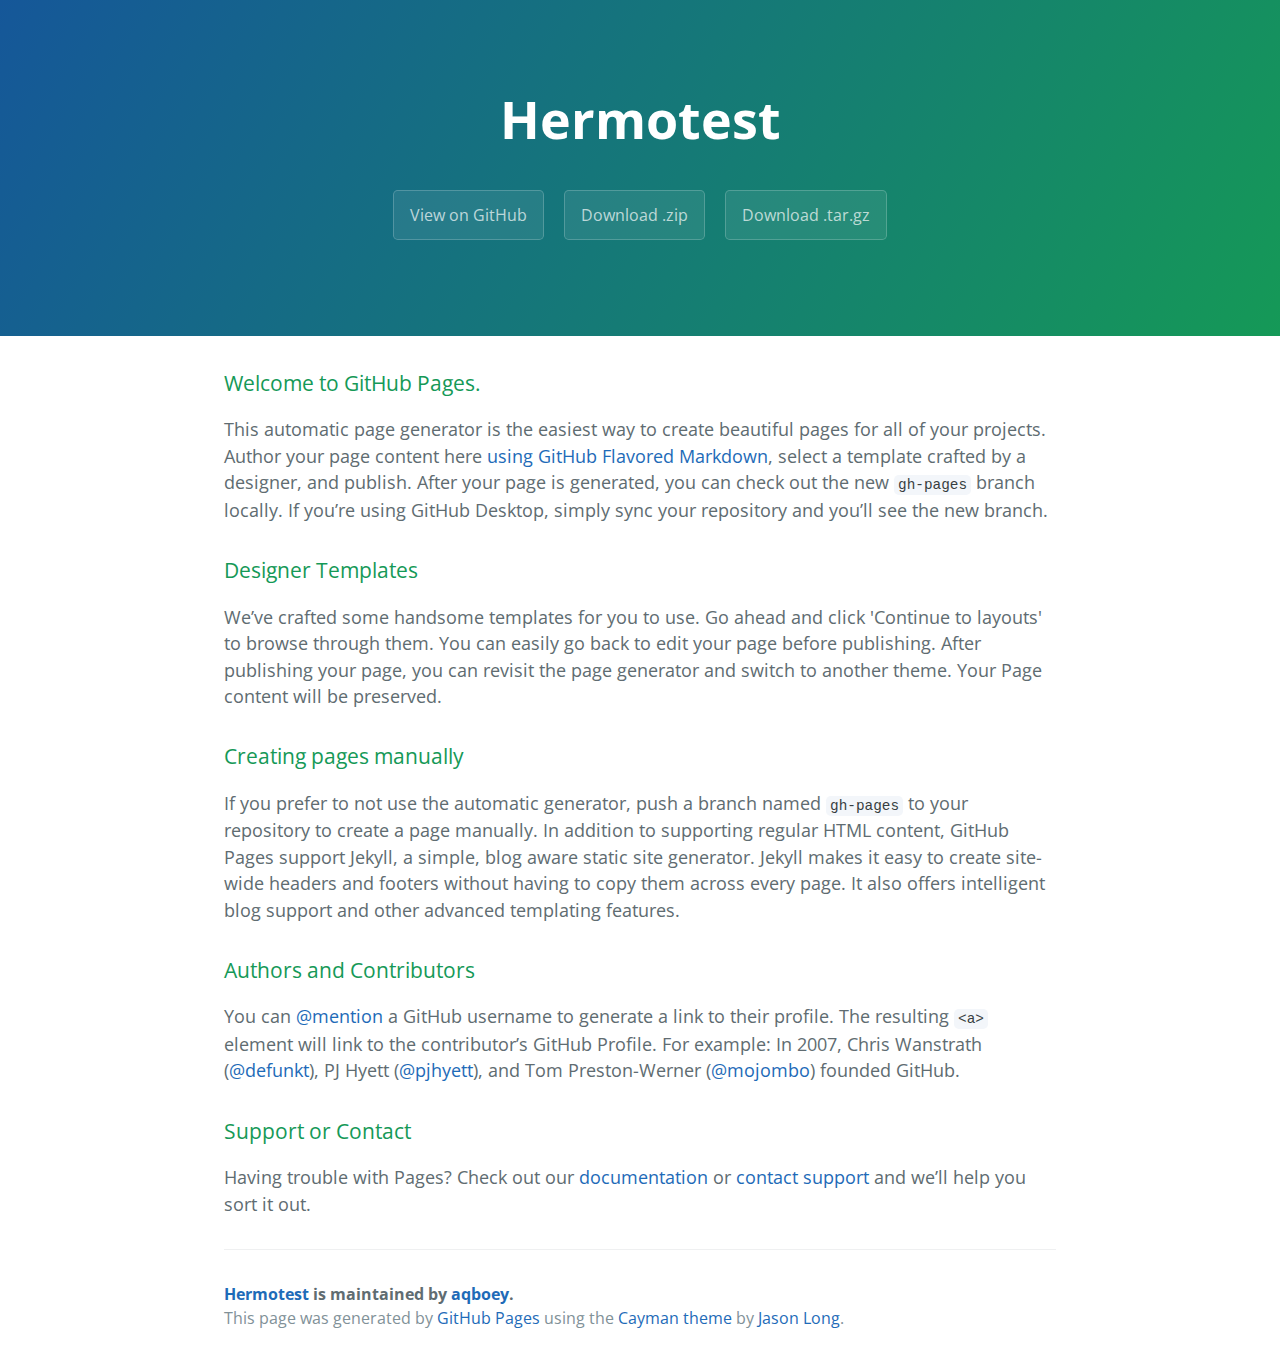
<file: index.html>
<!DOCTYPE html>
<html lang="en-us">
  <head>
    <meta charset="UTF-8">
    <title>Hermotest by aqboey</title>
    <meta name="viewport" content="width=device-width, initial-scale=1">
    <link rel="stylesheet" type="text/css" href="stylesheets/normalize.css" media="screen">
    <link href='https://fonts.googleapis.com/css?family=Open+Sans:400,700' rel='stylesheet' type='text/css'>
    <link rel="stylesheet" type="text/css" href="stylesheets/stylesheet.css" media="screen">
    <link rel="stylesheet" type="text/css" href="stylesheets/github-light.css" media="screen">
  </head>
  <body>
    <section class="page-header">
      <h1 class="project-name">Hermotest</h1>
      <h2 class="project-tagline"></h2>
      <a href="https://github.com/aqboey/hermotest" class="btn">View on GitHub</a>
      <a href="https://github.com/aqboey/hermotest/zipball/master" class="btn">Download .zip</a>
      <a href="https://github.com/aqboey/hermotest/tarball/master" class="btn">Download .tar.gz</a>
    </section>

    <section class="main-content">
      <h3>
<a id="welcome-to-github-pages" class="anchor" href="#welcome-to-github-pages" aria-hidden="true"><span aria-hidden="true" class="octicon octicon-link"></span></a>Welcome to GitHub Pages.</h3>

<p>This automatic page generator is the easiest way to create beautiful pages for all of your projects. Author your page content here <a href="https://guides.github.com/features/mastering-markdown/">using GitHub Flavored Markdown</a>, select a template crafted by a designer, and publish. After your page is generated, you can check out the new <code>gh-pages</code> branch locally. If you’re using GitHub Desktop, simply sync your repository and you’ll see the new branch.</p>

<h3>
<a id="designer-templates" class="anchor" href="#designer-templates" aria-hidden="true"><span aria-hidden="true" class="octicon octicon-link"></span></a>Designer Templates</h3>

<p>We’ve crafted some handsome templates for you to use. Go ahead and click 'Continue to layouts' to browse through them. You can easily go back to edit your page before publishing. After publishing your page, you can revisit the page generator and switch to another theme. Your Page content will be preserved.</p>

<h3>
<a id="creating-pages-manually" class="anchor" href="#creating-pages-manually" aria-hidden="true"><span aria-hidden="true" class="octicon octicon-link"></span></a>Creating pages manually</h3>

<p>If you prefer to not use the automatic generator, push a branch named <code>gh-pages</code> to your repository to create a page manually. In addition to supporting regular HTML content, GitHub Pages support Jekyll, a simple, blog aware static site generator. Jekyll makes it easy to create site-wide headers and footers without having to copy them across every page. It also offers intelligent blog support and other advanced templating features.</p>

<h3>
<a id="authors-and-contributors" class="anchor" href="#authors-and-contributors" aria-hidden="true"><span aria-hidden="true" class="octicon octicon-link"></span></a>Authors and Contributors</h3>

<p>You can <a href="https://help.github.com/articles/basic-writing-and-formatting-syntax/#mentioning-users-and-teams" class="user-mention">@mention</a> a GitHub username to generate a link to their profile. The resulting <code>&lt;a&gt;</code> element will link to the contributor’s GitHub Profile. For example: In 2007, Chris Wanstrath (<a href="https://github.com/defunkt" class="user-mention">@defunkt</a>), PJ Hyett (<a href="https://github.com/pjhyett" class="user-mention">@pjhyett</a>), and Tom Preston-Werner (<a href="https://github.com/mojombo" class="user-mention">@mojombo</a>) founded GitHub.</p>

<h3>
<a id="support-or-contact" class="anchor" href="#support-or-contact" aria-hidden="true"><span aria-hidden="true" class="octicon octicon-link"></span></a>Support or Contact</h3>

<p>Having trouble with Pages? Check out our <a href="https://help.github.com/pages">documentation</a> or <a href="https://github.com/contact">contact support</a> and we’ll help you sort it out.</p>

      <footer class="site-footer">
        <span class="site-footer-owner"><a href="https://github.com/aqboey/hermotest">Hermotest</a> is maintained by <a href="https://github.com/aqboey">aqboey</a>.</span>

        <span class="site-footer-credits">This page was generated by <a href="https://pages.github.com">GitHub Pages</a> using the <a href="https://github.com/jasonlong/cayman-theme">Cayman theme</a> by <a href="https://twitter.com/jasonlong">Jason Long</a>.</span>
      </footer>

    </section>

  
  </body>
</html>
</file>
<file: stylesheets/stylesheet.css>
* {
  box-sizing: border-box; }

body {
  padding: 0;
  margin: 0;
  font-family: "Open Sans", "Helvetica Neue", Helvetica, Arial, sans-serif;
  font-size: 16px;
  line-height: 1.5;
  color: #606c71; }

a {
  color: #1e6bb8;
  text-decoration: none; }
  a:hover {
    text-decoration: underline; }

.btn {
  display: inline-block;
  margin-bottom: 1rem;
  color: rgba(255, 255, 255, 0.7);
  background-color: rgba(255, 255, 255, 0.08);
  border-color: rgba(255, 255, 255, 0.2);
  border-style: solid;
  border-width: 1px;
  border-radius: 0.3rem;
  transition: color 0.2s, background-color 0.2s, border-color 0.2s; }
  .btn + .btn {
    margin-left: 1rem; }

.btn:hover {
  color: rgba(255, 255, 255, 0.8);
  text-decoration: none;
  background-color: rgba(255, 255, 255, 0.2);
  border-color: rgba(255, 255, 255, 0.3); }

@media screen and (min-width: 64em) {
  .btn {
    padding: 0.75rem 1rem; } }

@media screen and (min-width: 42em) and (max-width: 64em) {
  .btn {
    padding: 0.6rem 0.9rem;
    font-size: 0.9rem; } }

@media screen and (max-width: 42em) {
  .btn {
    display: block;
    width: 100%;
    padding: 0.75rem;
    font-size: 0.9rem; }
    .btn + .btn {
      margin-top: 1rem;
      margin-left: 0; } }

.page-header {
  color: #fff;
  text-align: center;
  background-color: #159957;
  background-image: linear-gradient(120deg, #155799, #159957); }

@media screen and (min-width: 64em) {
  .page-header {
    padding: 5rem 6rem; } }

@media screen and (min-width: 42em) and (max-width: 64em) {
  .page-header {
    padding: 3rem 4rem; } }

@media screen and (max-width: 42em) {
  .page-header {
    padding: 2rem 1rem; } }

.project-name {
  margin-top: 0;
  margin-bottom: 0.1rem; }

@media screen and (min-width: 64em) {
  .project-name {
    font-size: 3.25rem; } }

@media screen and (min-width: 42em) and (max-width: 64em) {
  .project-name {
    font-size: 2.25rem; } }

@media screen and (max-width: 42em) {
  .project-name {
    font-size: 1.75rem; } }

.project-tagline {
  margin-bottom: 2rem;
  font-weight: normal;
  opacity: 0.7; }

@media screen and (min-width: 64em) {
  .project-tagline {
    font-size: 1.25rem; } }

@media screen and (min-width: 42em) and (max-width: 64em) {
  .project-tagline {
    font-size: 1.15rem; } }

@media screen and (max-width: 42em) {
  .project-tagline {
    font-size: 1rem; } }

.main-content :first-child {
  margin-top: 0; }
.main-content img {
  max-width: 100%; }
.main-content h1, .main-content h2, .main-content h3, .main-content h4, .main-content h5, .main-content h6 {
  margin-top: 2rem;
  margin-bottom: 1rem;
  font-weight: normal;
  color: #159957; }
.main-content p {
  margin-bottom: 1em; }
.main-content code {
  padding: 2px 4px;
  font-family: Consolas, "Liberation Mono", Menlo, Courier, monospace;
  font-size: 0.9rem;
  color: #383e41;
  background-color: #f3f6fa;
  border-radius: 0.3rem; }
.main-content pre {
  padding: 0.8rem;
  margin-top: 0;
  margin-bottom: 1rem;
  font: 1rem Consolas, "Liberation Mono", Menlo, Courier, monospace;
  color: #567482;
  word-wrap: normal;
  background-color: #f3f6fa;
  border: solid 1px #dce6f0;
  border-radius: 0.3rem; }
  .main-content pre > code {
    padding: 0;
    margin: 0;
    font-size: 0.9rem;
    color: #567482;
    word-break: normal;
    white-space: pre;
    background: transparent;
    border: 0; }
.main-content .highlight {
  margin-bottom: 1rem; }
  .main-content .highlight pre {
    margin-bottom: 0;
    word-break: normal; }
.main-content .highlight pre, .main-content pre {
  padding: 0.8rem;
  overflow: auto;
  font-size: 0.9rem;
  line-height: 1.45;
  border-radius: 0.3rem; }
.main-content pre code, .main-content pre tt {
  display: inline;
  max-width: initial;
  padding: 0;
  margin: 0;
  overflow: initial;
  line-height: inherit;
  word-wrap: normal;
  background-color: transparent;
  border: 0; }
  .main-content pre code:before, .main-content pre code:after, .main-content pre tt:before, .main-content pre tt:after {
    content: normal; }
.main-content ul, .main-content ol {
  margin-top: 0; }
.main-content blockquote {
  padding: 0 1rem;
  margin-left: 0;
  color: #819198;
  border-left: 0.3rem solid #dce6f0; }
  .main-content blockquote > :first-child {
    margin-top: 0; }
  .main-content blockquote > :last-child {
    margin-bottom: 0; }
.main-content table {
  display: block;
  width: 100%;
  overflow: auto;
  word-break: normal;
  word-break: keep-all; }
  .main-content table th {
    font-weight: bold; }
  .main-content table th, .main-content table td {
    padding: 0.5rem 1rem;
    border: 1px solid #e9ebec; }
.main-content dl {
  padding: 0; }
  .main-content dl dt {
    padding: 0;
    margin-top: 1rem;
    font-size: 1rem;
    font-weight: bold; }
  .main-content dl dd {
    padding: 0;
    margin-bottom: 1rem; }
.main-content hr {
  height: 2px;
  padding: 0;
  margin: 1rem 0;
  background-color: #eff0f1;
  border: 0; }

@media screen and (min-width: 64em) {
  .main-content {
    max-width: 64rem;
    padding: 2rem 6rem;
    margin: 0 auto;
    font-size: 1.1rem; } }

@media screen and (min-width: 42em) and (max-width: 64em) {
  .main-content {
    padding: 2rem 4rem;
    font-size: 1.1rem; } }

@media screen and (max-width: 42em) {
  .main-content {
    padding: 2rem 1rem;
    font-size: 1rem; } }

.site-footer {
  padding-top: 2rem;
  margin-top: 2rem;
  border-top: solid 1px #eff0f1; }

.site-footer-owner {
  display: block;
  font-weight: bold; }

.site-footer-credits {
  color: #819198; }

@media screen and (min-width: 64em) {
  .site-footer {
    font-size: 1rem; } }

@media screen and (min-width: 42em) and (max-width: 64em) {
  .site-footer {
    font-size: 1rem; } }

@media screen and (max-width: 42em) {
  .site-footer {
    font-size: 0.9rem; } }
</file>
<file: stylesheets/github-light.css>
/*
The MIT License (MIT)

Copyright (c) 2015 GitHub, Inc.

Permission is hereby granted, free of charge, to any person obtaining a copy
of this software and associated documentation files (the "Software"), to deal
in the Software without restriction, including without limitation the rights
to use, copy, modify, merge, publish, distribute, sublicense, and/or sell
copies of the Software, and to permit persons to whom the Software is
furnished to do so, subject to the following conditions:

The above copyright notice and this permission notice shall be included in all
copies or substantial portions of the Software.

THE SOFTWARE IS PROVIDED "AS IS", WITHOUT WARRANTY OF ANY KIND, EXPRESS OR
IMPLIED, INCLUDING BUT NOT LIMITED TO THE WARRANTIES OF MERCHANTABILITY,
FITNESS FOR A PARTICULAR PURPOSE AND NONINFRINGEMENT. IN NO EVENT SHALL THE
AUTHORS OR COPYRIGHT HOLDERS BE LIABLE FOR ANY CLAIM, DAMAGES OR OTHER
LIABILITY, WHETHER IN AN ACTION OF CONTRACT, TORT OR OTHERWISE, ARISING FROM,
OUT OF OR IN CONNECTION WITH THE SOFTWARE OR THE USE OR OTHER DEALINGS IN THE
SOFTWARE.

*/

.pl-c /* comment */ {
  color: #969896;
}

.pl-c1      /* constant, markup.raw, meta.diff.header, meta.module-reference, meta.property-name, support, support.constant, support.variable, variable.other.constant */,
.pl-s .pl-v /* string variable */ {
  color: #0086b3;
}

.pl-e  /* entity */,
.pl-en /* entity.name */ {
  color: #795da3;
}

.pl-s .pl-s1 /* string source */,
.pl-smi      /* storage.modifier.import, storage.modifier.package, storage.type.java, variable.other, variable.parameter.function */ {
  color: #333;
}

.pl-ent /* entity.name.tag */ {
  color: #63a35c;
}

.pl-k /* keyword, storage, storage.type */ {
  color: #a71d5d;
}

.pl-pds              /* punctuation.definition.string, string.regexp.character-class */,
.pl-s                /* string */,
.pl-s .pl-pse .pl-s1 /* string punctuation.section.embedded source */,
.pl-sr               /* string.regexp */,
.pl-sr .pl-cce       /* string.regexp constant.character.escape */,
.pl-sr .pl-sra       /* string.regexp string.regexp.arbitrary-repitition */,
.pl-sr .pl-sre       /* string.regexp source.ruby.embedded */ {
  color: #183691;
}

.pl-v /* variable */ {
  color: #ed6a43;
}

.pl-id /* invalid.deprecated */ {
  color: #b52a1d;
}

.pl-ii /* invalid.illegal */ {
  background-color: #b52a1d;
  color: #f8f8f8;
}

.pl-sr .pl-cce /* string.regexp constant.character.escape */ {
  color: #63a35c;
  font-weight: bold;
}

.pl-ml /* markup.list */ {
  color: #693a17;
}

.pl-mh        /* markup.heading */,
.pl-mh .pl-en /* markup.heading entity.name */,
.pl-ms        /* meta.separator */ {
  color: #1d3e81;
  font-weight: bold;
}

.pl-mq /* markup.quote */ {
  color: #008080;
}

.pl-mi /* markup.italic */ {
  color: #333;
  font-style: italic;
}

.pl-mb /* markup.bold */ {
  color: #333;
  font-weight: bold;
}

.pl-md /* markup.deleted, meta.diff.header.from-file */ {
  background-color: #ffecec;
  color: #bd2c00;
}

.pl-mi1 /* markup.inserted, meta.diff.header.to-file */ {
  background-color: #eaffea;
  color: #55a532;
}

.pl-mdr /* meta.diff.range */ {
  color: #795da3;
  font-weight: bold;
}

.pl-mo /* meta.output */ {
  color: #1d3e81;
}
</file>
